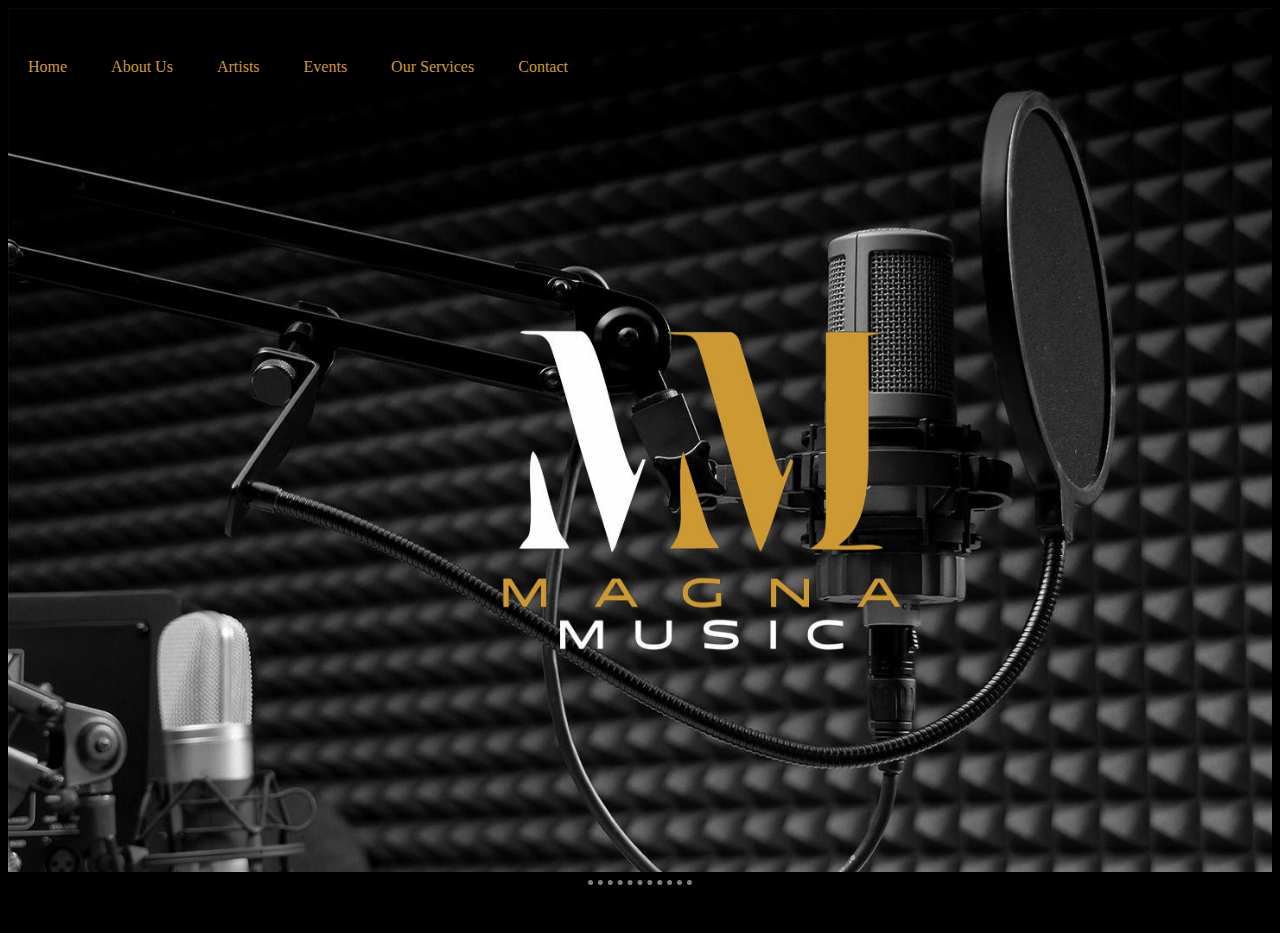
<file: index.html>
<!DOCTYPE html>
<html>
<head>
    <meta charset="UTF-8">
    <title>Magna Music</title>
    <link rel="stylesheet" href="CSS/styles.css">
    <link rel="image" href="magna music.png">
</head>
<body>
        <div class="background-image">
            <div class="bottom-container">
                <a class="active"
                href="index.html">Home</a>
                <a href="About Us.html">About Us</a>
                <a href="Artist.html">Artists</a>
                <a href="Events.html">Events</a>
                <a href="Our Services.html">Our Services</a>
                <a href="contact.html">Contact</a>
                <a img href=""></a>
            </div>
        </div>
    <hr size 3 >

</body>

<style>
    . {
        margin: 0;
        padding: 0;
    }

    .background-image {
        background-image: url(image/MAGNA11.png);
        background-size: cover;
        background-repeat: no-repeat;
        height: 96vh;
    }

    .bottom-container {
    padding: 50px 0 20px;
    text-align: down;
}
</style>
</html>
</file>
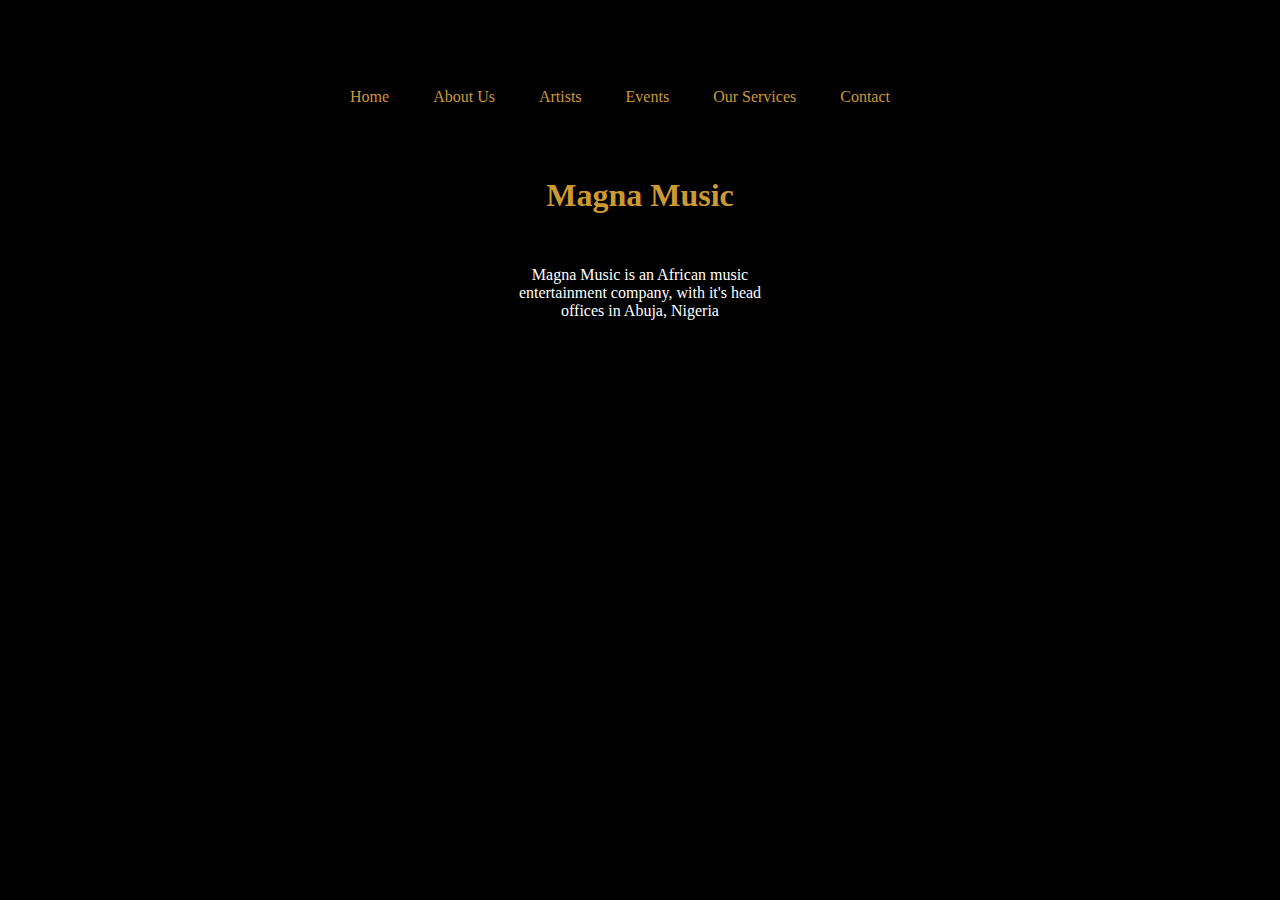
<file: About Us.html>
<!DOCTYPE html>
<html lang="en">
<head>
    <meta charset="UTF-8">
    <title>About Us</title>
    <link rel="stylesheet" href="CSS/styles.css">
</head>
<body>
    <div class="top-container">      
        <div class="bottom-container">
         <a class="active"
         href="index.html">Home</a>
         <a href="About Us.html">About Us</a>
         <a href="Artist.html">Artists</a>
         <a href="Events.html">Events</a>
         <a href="Our Services.html">Our Services</a>
         <a href="contact.html">Contact</a>
         <a img href=""></a>
        </div>
    </div>
</div>
</body>
        <h1 class="Ab">Magna Music</h1>
        <p>Magna Music is an African music entertainment company, with it's head offices in Abuja, Nigeria</p>
    </div>
</html>
</file>
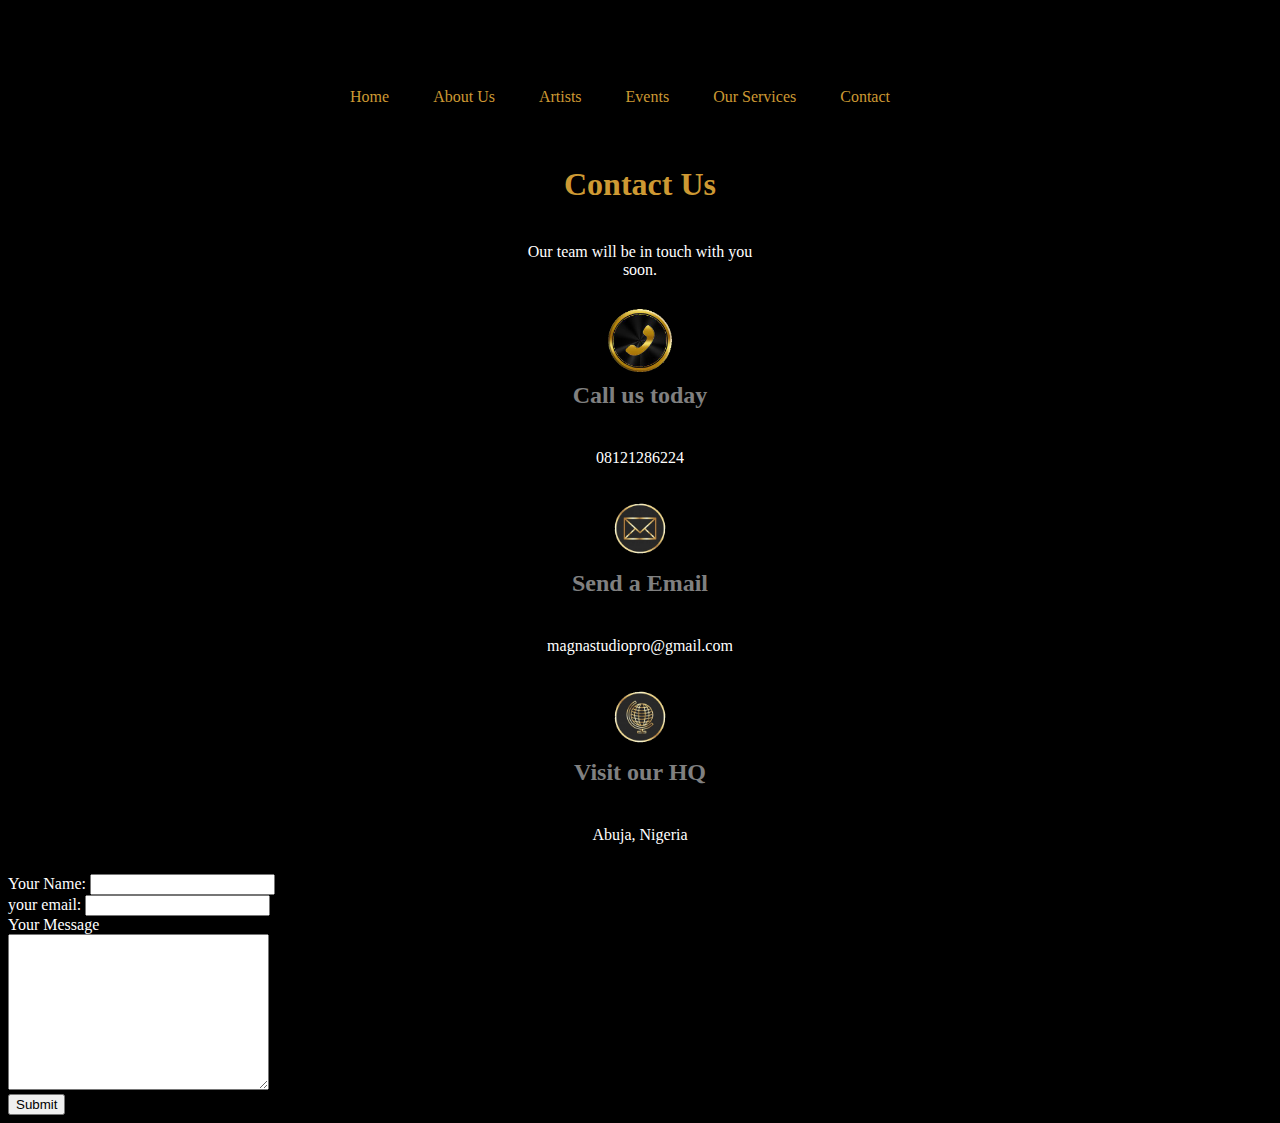
<file: contact.html>
<!DOCTYPE html>
<html lang="en">
<head>
    <meta charset="UTF-8">
    <title>Contact</title>
    <link rel="stylesheet" href="CSS/styles.css">
</head>
<body>
  <div class="top-container">      
    <div class="bottom-container">
     <a class="active"
     href="index.html">Home</a>
     <a href="About Us.html">About Us</a>
     <a href="Artist.html">Artists</a>
     <a href="Events.html">Events</a>
     <a href="Our Services.html">Our Services</a>
     <a href="contact.html">Contact</a>
     <a img href=""></a>
    </div>
  </div>
  <div class="sp">
    <h1 class="star">Contact Us</h1>
    <p>Our team will be in touch with you soon.</p>
    <img class="img" src="image/call.png" alt="cal-img">
    <h2 class="star">Call us today</h2>
    <p>08121286224</p>
    <img class="img" src="image/email.png" alt="email-img">
    <h2 class="star">Send a Email</h2>
    <p>magnastudiopro@gmail.com</p>
    <img class="img" src="image/world.png" alt="world-img">
    <h2 class="star">Visit our HQ</h2>
    <p>Abuja, Nigeria</p>
    <div class="side">
        <form action="mailto:obekpaemmanel@gmail.com" method="post" enctype="text/plain">
          <label>Your Name:</label>
          <input type="text" name="yourName" value=""><br>
          <label>your email:</label>
          <input type="email" name="yourEmail" value=""><br>
          <label>Your Message</label><br>
          <textarea name="yourMessage" id="" cols="30" rows="10"></textarea><br>
          <input type="submit" name="">
        </form>
  </div>    
</body>
</html>
</file>
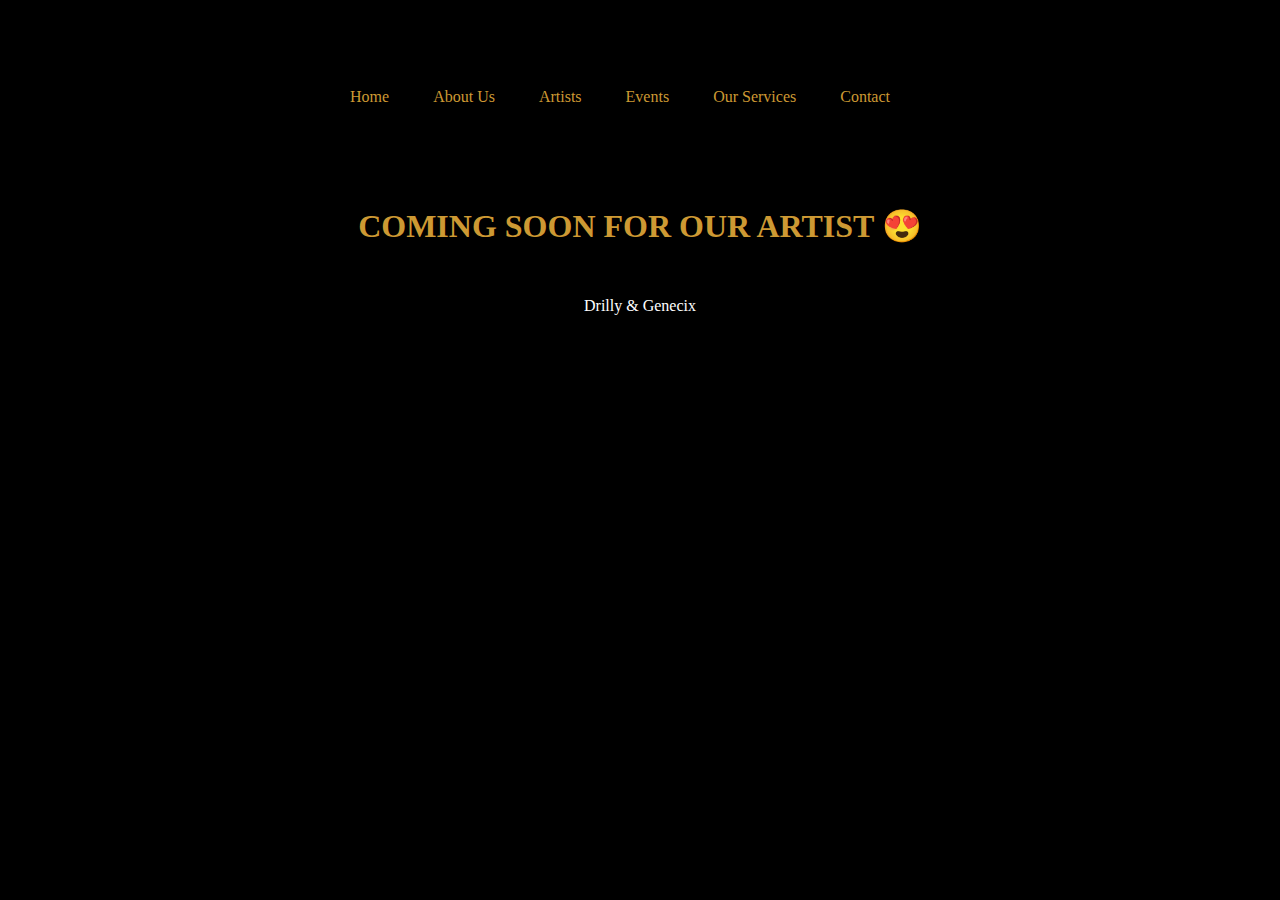
<file: Events.html>
<!DOCTYPE html>
<html lang="en">
<head>
    <meta charset="UTF-8">
    <title>Events</title>
    <link rel="stylesheet" href="CSS/styles.css">
</head>
<body>
    <div class="top-container">      
        <div class="bottom-container">
         <a class="active"
         href="index.html">Home</a>
         <a href="About Us.html">About Us</a>
         <a href="Artist.html">Artists</a>
         <a href="Events.html">Events</a>
         <a href="Our Services.html">Our Services</a>
         <a href="contact.html">Contact</a>
         <a img href=""></a>
        </div>
    </div>
    <div class="top-container">
        <h1>COMING SOON FOR OUR ARTIST 😍</h1>
        <P>Drilly & Genecix</P>
    </div>
</body>
</html>
</file>
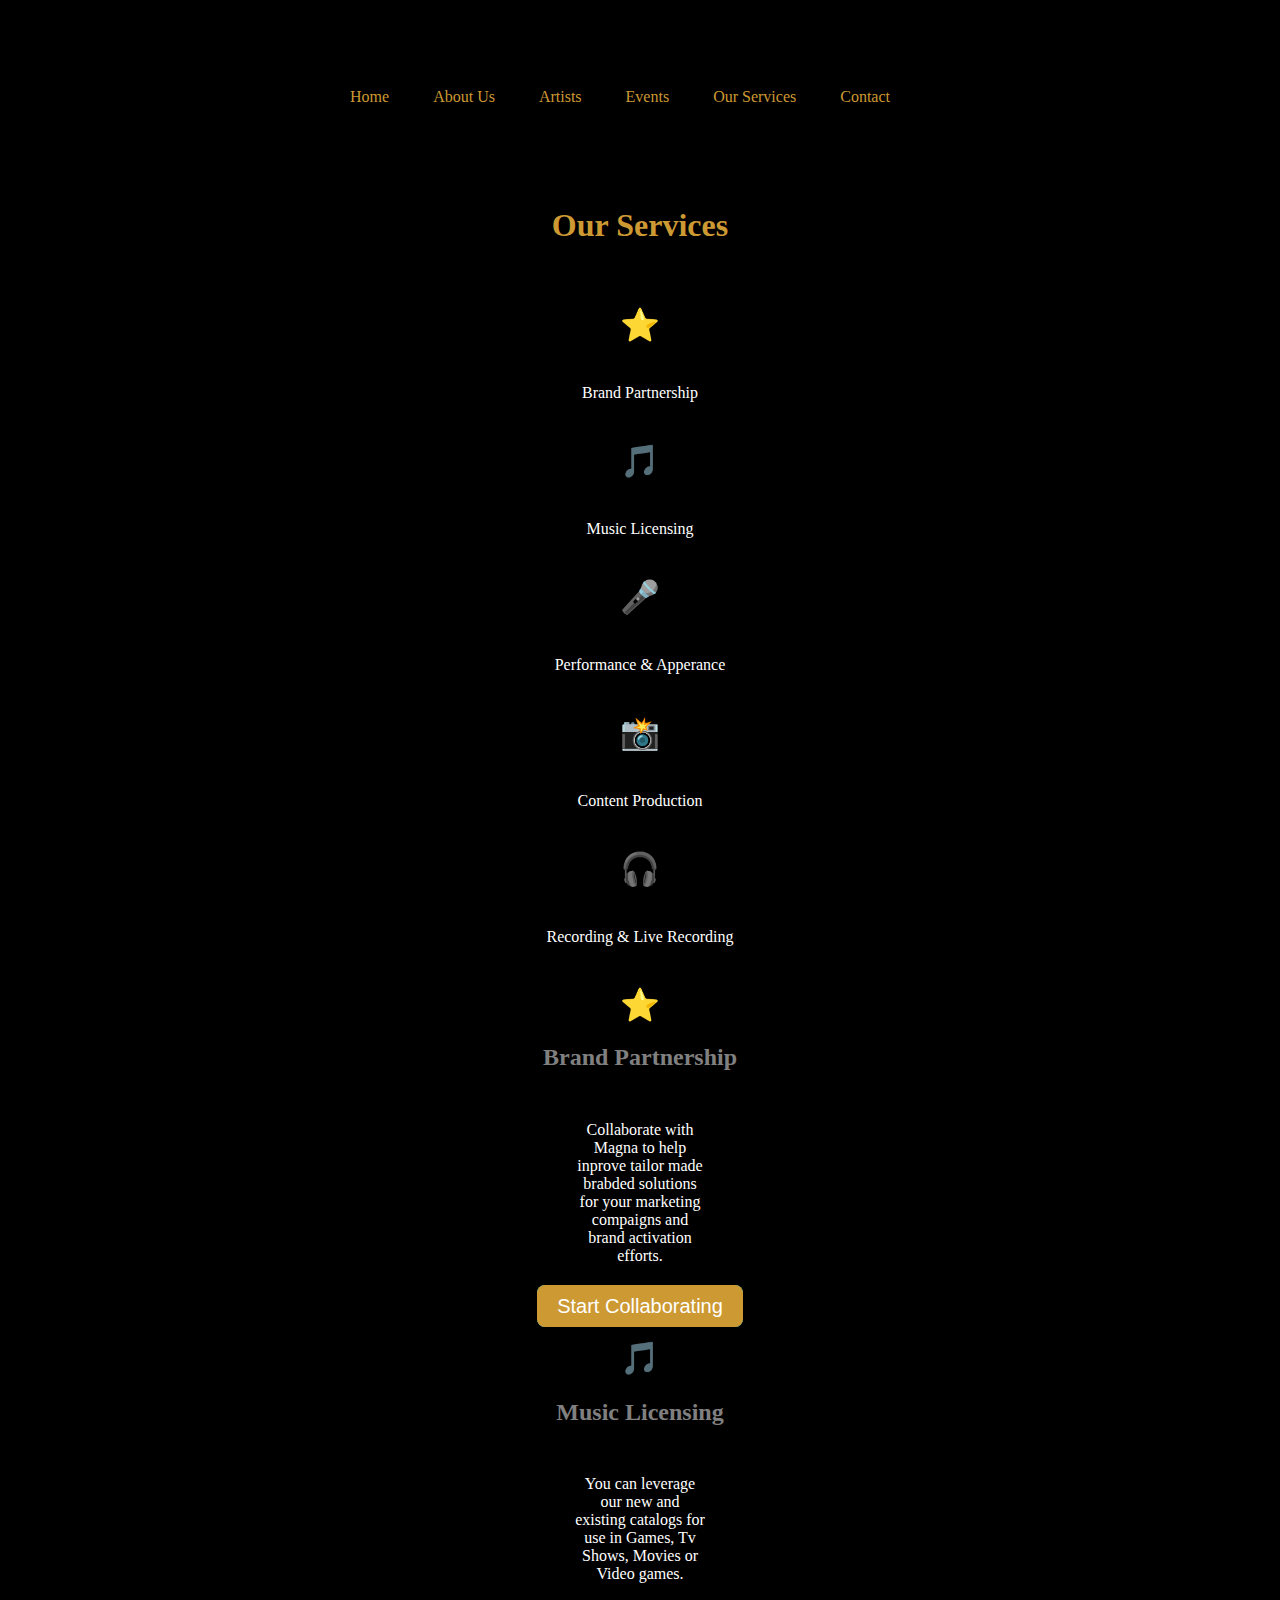
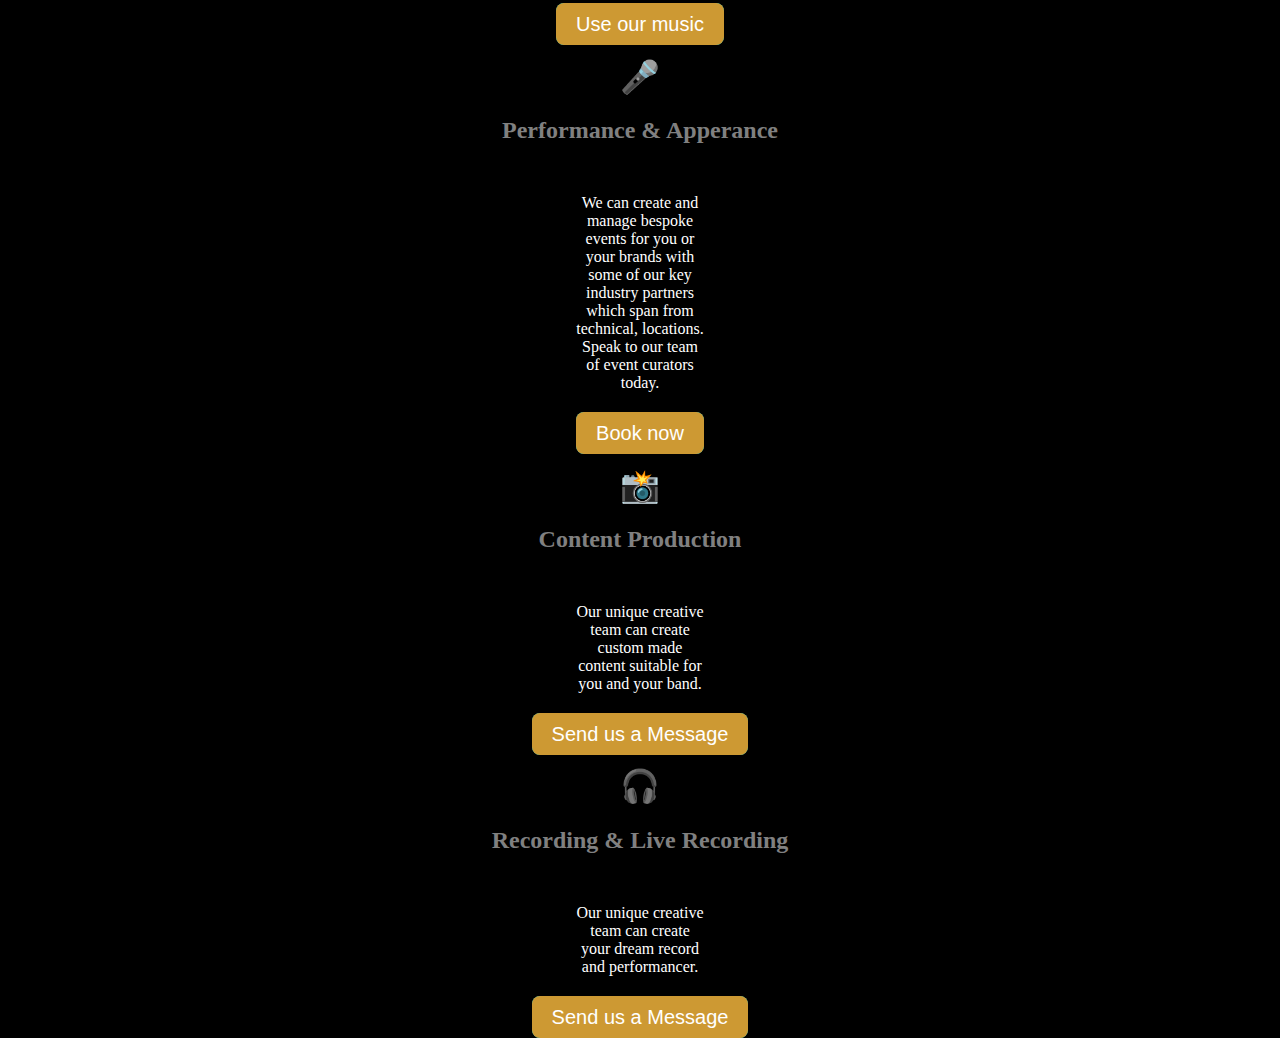
<file: Our Services.html>
<!DOCTYPE html>
<html lang="en">
<head>
    <meta charset="UTF-8">
    <title>Our Services</title>
    <link rel="stylesheet" href="CSS/styles.css">
</head>
<body>
    <div class="top-container">      
        <div class="bottom-container">
         <a class="active"
         href="index.html">Home</a>
         <a href="About Us.html">About Us</a>
         <a href="Artist.html">Artists</a>
         <a href="Events.html">Events</a>
         <a href="Our Services.html">Our Services</a>
         <a href="contact.html">Contact</a>
         <a img href=""></a>
        </div>
    </div>
    <div class="top-container">
        <h1>Our Services</h1>
    </div>

    <h1 class="star">⭐</h1>
    <p>Brand Partnership</p>
    <h1 class="star">🎵</h1>
    <p>Music Licensing</p>
    <h1 class="star">🎤</h1>
    <p>Performance & Apperance</p>
    <h1 class="star">📸</h1>
    <p>Content Production</p>
    <h1 class="star">🎧</h1>
    <p>Recording & Live Recording</p>

    <div class="stt">
        <h1 class="star">⭐</h1>
        <h2>Brand Partnership</h2>
        <p class="rt">Collaborate with Magna to help inprove tailor made brabded solutions for your marketing compaigns and brand activation efforts.</p>
        <a class="btn" href="mailto:obekpaemmanel@gmail.com">Start Collaborating</a>

        <h1 class="st">🎵</h1>
        <h2>Music Licensing</h2>
        <p class="rt">You can leverage our new and existing catalogs for use in Games, Tv Shows, Movies or Video games.</p>
        <a class="btn" href="mailto:obekpaemmanel@gmail.com">Use our music</a>

        <h1 class="st">🎤</h1>
        <h2>Performance & Apperance</h2>
        <p class="rt">We can create and manage bespoke events for you or your brands with some of our key industry partners which span from technical, locations. Speak to our team of event curators today.</p>
        <a class="btn" href="mailto:obekpaemmanel@gmail.com">Book now</a>

        <h1 class="st">📸</h1>
        <h2>Content Production</h2>
        <p class="rt">Our unique creative team can create custom made content suitable for you and your band.</p>
        <a class="btn" href="mailto:obekpaemmanel@gmail.com">Send us a Message</a>

        <h1 class="st">🎧</h1>
        <h2>Recording & Live Recording</h2>
        <p class="rt">Our unique creative team can create your dream record and performancer.</p>
        <a class="btn" href="mailto:obekpaemmanel@gmail.com">Send us a Message</a>
    </div>
</body>
</html>
</file>
<file: CSS/styles.css>
body {
    background-color: black;
}

.top-container {
    color: #cd9933;
    text-align: center;
    padding: 30px;
}

p {
    color: white;
    text-align: center;
    padding: 30px;
    width: 250px;
    margin: auto;
}

.side {
    color: white;
}

.Ab {
    text-align: center;
}

h2 {
    color: gray;
}

h1 {
    color: #cd9933;
}

hr {
    border-style: none;
    border-top-style: dotted;
    border-color: grey;
    border-width: 5px;
    width: 5%;
    padding: 20px;
}

a {
    color: #cd9933;
    margin: 10px 20px;
    text-decoration: none;
}

a:hover {
    color: #eaf6f6;
}

.bottom-container {
    padding: 50px 0 20px;
    text-align: top;
}

.activ {
    text-align: left;
}

. {
    margin: 0;
    padding: 0;
}

.background-image {
    background-image: url(image/MAGNA11.png);
    background-size: cover;
    background-repeat: no-repeat;
    height: 96vh;
}

.star {
    margin-bottom: 2px;
    width: 50%;
    margin: 10px auto 10px auto;
    text-align: center;
    size: 5rem;
    white-space: 210px;
}

.sp {
}

.stt {
    text-align: center;
}

.rt {
    width: 130px;
    margin: auto;
    right: 600px;
}

.name {
    text-align: center;
}

.img {
    display: block;
    margin-left: auto;
    margin-right: auto;
    width: 5%;
}

.code-img {
    width: 25%;
    float: left;
    margin-right: 30px;
}

.chill-img {
    width: 25%;
    float: right;
    margin-left: 30px;
}

.skill-row {
    width: 50%;
    margin: 100px auto 100px auto;
    text-align: left;
}

.btn {
    background: #11cdd4;
    background-image: -webkit-linear-gradient(top, #cd9933, #cd9933);
    background-image: -moz-linear-gradient(top, #cd9933, #cd9933);
    background-image: -ms-linear-gradient(top, #cd9933, #cd9933);
    background-image: -o-linear-gradient(top, #cd9933, #cd9933);
    background-image: linear-gradient(to bottom, #cd9933, #cd9933);
    -webkit-border-radius: 8;
    -moz-border-radius: 8;
    border-radius: 8px;
    font-family: Arial;
    color: #ffffff;
    font-size: 20px;
    padding: 10px 20px 10px 20px;
    text-decoration: none;
  }
  
  .btn:hover {
    background: #30e3cb;
    background-image: -webkit-linear-gradient(top, #30e3cb, #2bc4ad);
    background-image: -moz-linear-gradient(top, #30e3cb, #2bc4ad);
    background-image: -ms-linear-gradient(top, #30e3cb, #2bc4ad);
    background-image: -o-linear-gradient(top, #30e3cb, #2bc4ad);
    background-image: linear-gradient(to bottom, #30e3cb, #2bc4ad);
    text-decoration: none;
  }
</file>
